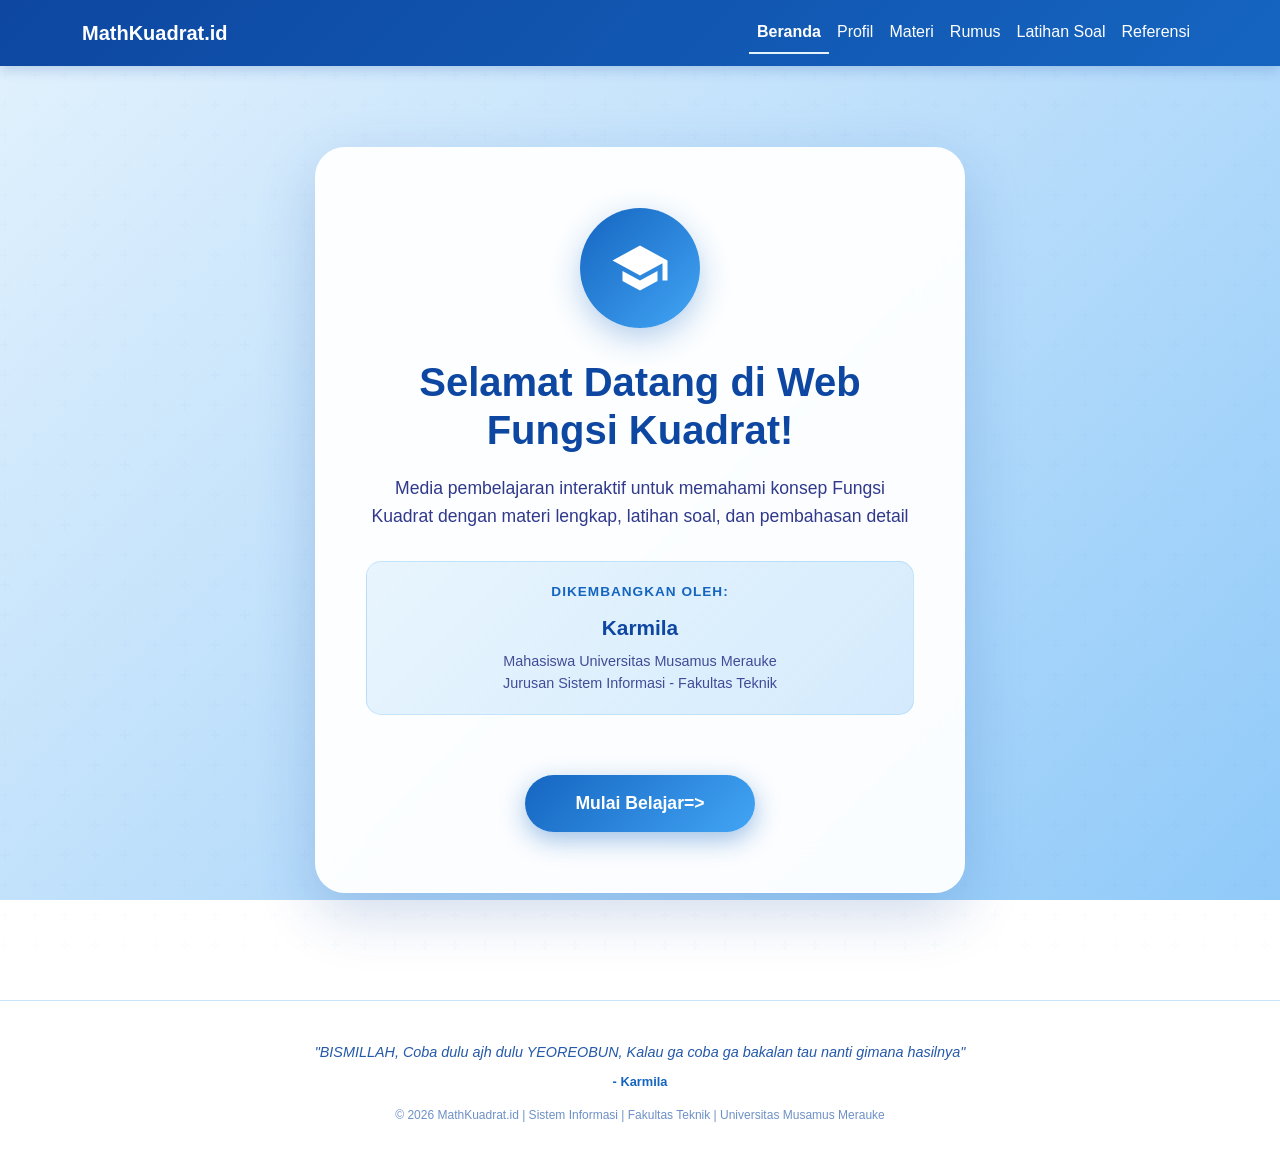
<file: index.html>
<!DOCTYPE html>
<html lang="id">
<head>
    <meta charset="UTF-8">
    <meta name="viewport" content="width=device-width, initial-scale=1.0">
    <title>Beranda - MathKuadrat.id</title>
    <link href="https://cdn.jsdelivr.net/npm/bootstrap@5.3.0/dist/css/bootstrap.min.css" rel="stylesheet">
    <link href="style.css" rel="stylesheet">
</head>
<body>
    <nav class="navbar navbar-expand-lg navbar-dark">
        <div class="container">
            <a class="navbar-brand fw-bold" href="index.html">MathKuadrat.id</a>
            <button class="navbar-toggler" type="button" data-bs-toggle="collapse" data-bs-target="#navbarNav"><span class="navbar-toggler-icon"></span></button>
            <div class="collapse navbar-collapse" id="navbarNav">
                <ul class="navbar-nav ms-auto">
                    <li class="nav-item"><a class="nav-link active" href="index.html">Beranda</a></li>
                    <li class="nav-item"><a class="nav-link" href="profil.html">Profil</a></li>
                    <li class="nav-item"><a class="nav-link" href="materi.html">Materi</a></li>
                    <li class="nav-item"><a class="nav-link" href="rumus.html">Rumus</a></li>
                    <li class="nav-item"><a class="nav-link" href="soal.html">Latihan Soal</a></li>
                    <li class="nav-item"><a class="nav-link" href="referensi.html">Referensi</a></li>
                </ul>
            </div>
        </div>
    </nav>

    <section class="hero-section">
        <div class="hero-card">
            <div class="hero-icon">
                <svg xmlns="http://www.w3.org/2000/svg" viewBox="0 0 24 24"><path d="M12 3L1 9l11 6 9-4.91V17h2V9M5 13.18v4L12 21l7-3.82v-4L12 17l-7-3.82z"/></svg>
            </div>
            <h1 class="hero-title">Selamat Datang di Web Fungsi Kuadrat!</h1>
            <p class="hero-subtitle">Media pembelajaran interaktif untuk memahami konsep Fungsi Kuadrat dengan materi lengkap, latihan soal, dan pembahasan detail</p>
            <div class="hero-creator">
                <div class="creator-label">Dikembangkan oleh:</div>
                <div class="creator-name">Karmila</div>
                <div class="creator-info">Mahasiswa Universitas Musamus Merauke<br>Jurusan Sistem Informasi - Fakultas Teknik</div>
            </div>
            <a href="materi.html" class="hero-button">Mulai Belajar=></a>
        </div>
    </section>

    <footer class="motivation-footer">
        <div class="container">
            <div class="motivation-quote">"BISMILLAH, Coba dulu ajh dulu YEOREOBUN, Kalau ga coba ga bakalan tau nanti gimana hasilnya"</div>
            <div class="motivation-author">- Karmila</div>
            <div class="site-info">&copy; 2026 MathKuadrat.id | Sistem Informasi | Fakultas Teknik | Universitas Musamus Merauke</div>
        </div>
    </footer>
    <script src="https://cdn.jsdelivr.net/npm/bootstrap@5.3.0/dist/js/bootstrap.bundle.min.js"></script>
    <script>
        window.addEventListener('load', function() {
            if (window.history.replaceState) window.history.replaceState(null, null, window.location.pathname);
            window.scrollTo(0, 0);
        });
        if ('scrollRestoration' in history) history.scrollRestoration = 'manual';
    </script>
</body>
</html>
</file>
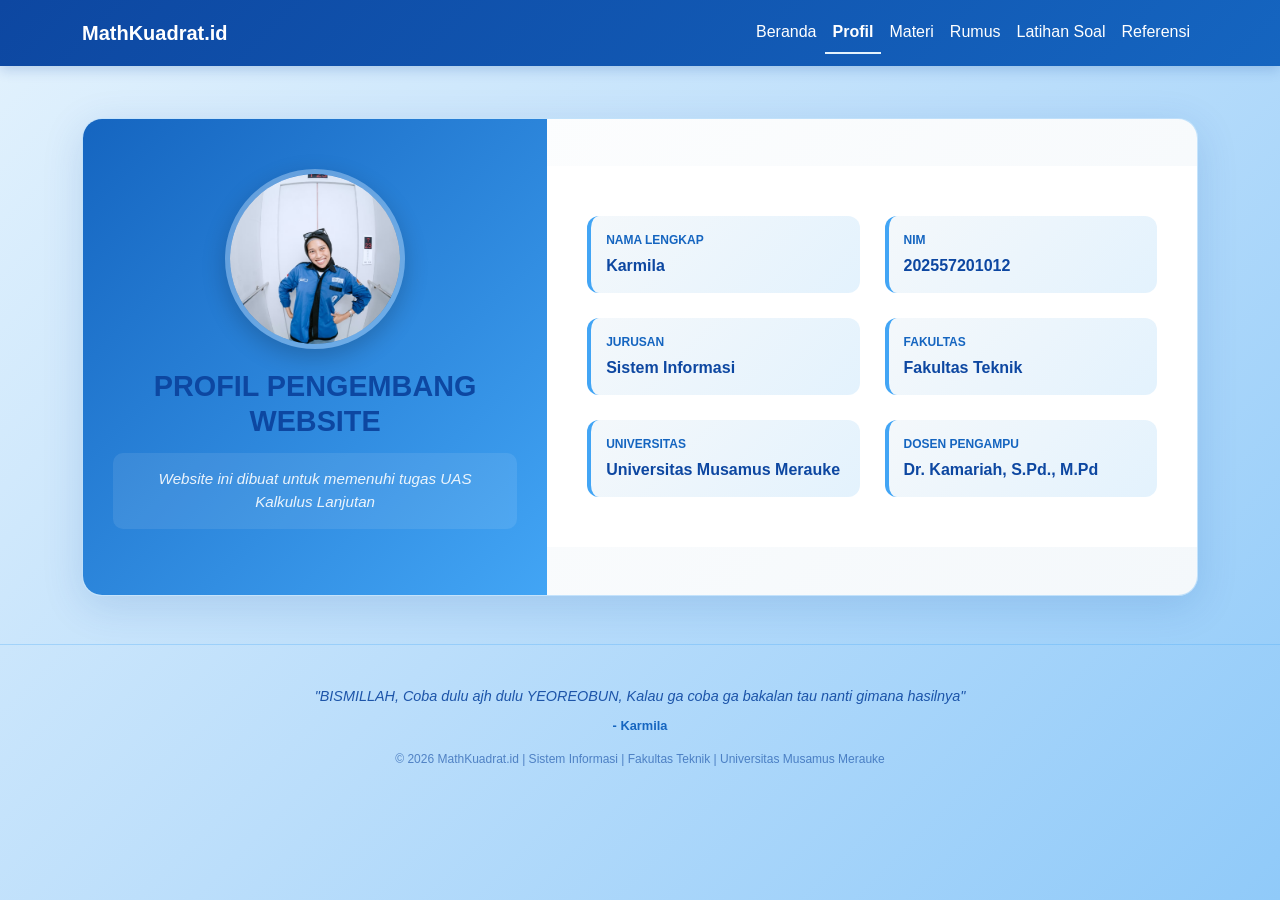
<file: profil.html>
<!DOCTYPE html>
<html lang="id">
<head>
    <meta charset="UTF-8">
    <meta name="viewport" content="width=device-width, initial-scale=1.0">
    <title>Profil - MathKuadrat.id</title>
    <link href="https://cdn.jsdelivr.net/npm/bootstrap@5.3.0/dist/css/bootstrap.min.css" rel="stylesheet">
    <link href="style.css" rel="stylesheet">
</head>
<body>
    <nav class="navbar navbar-expand-lg navbar-dark">
        <div class="container">
            <a class="navbar-brand fw-bold" href="index.html">MathKuadrat.id</a>
            <button class="navbar-toggler" type="button" data-bs-toggle="collapse" data-bs-target="#navbarNav"><span class="navbar-toggler-icon"></span></button>
            <div class="collapse navbar-collapse" id="navbarNav">
                <ul class="navbar-nav ms-auto">
                    <li class="nav-item"><a class="nav-link" href="index.html">Beranda</a></li>
                    <li class="nav-item"><a class="nav-link active" href="profil.html">Profil</a></li>
                    <li class="nav-item"><a class="nav-link" href="materi.html">Materi</a></li>
                    <li class="nav-item"><a class="nav-link" href="rumus.html">Rumus</a></li>
                    <li class="nav-item"><a class="nav-link" href="soal.html">Latihan Soal</a></li>
                    <li class="nav-item"><a class="nav-link" href="referensi.html">Referensi</a></li>
                </ul>
            </div>
        </div>
    </nav>

    <div class="container my-5">
        <section class="my-5">
            <div class="profile-section-new">
                <div class="row align-items-center g-0">
                    <div class="col-md-5 profile-left">
                        <img src="foto-profil.jpeg" alt="Foto Profil Karmila" class="profile-photo">
                        <div class="profile-title-section">
                            <h2 class="profile-main-title">PROFIL PENGEMBANG<br>WEBSITE</h2>
                            <p class="profile-subtitle">Website ini dibuat untuk memenuhi tugas UAS Kalkulus Lanjutan</p>
                        </div>
                    </div>
                    <div class="col-md-7 profile-right">
                        <div class="profile-info-grid-new">
                            <div class="profile-item-new"><label>Nama Lengkap</label><p>Karmila</p></div>
                            <div class="profile-item-new"><label>NIM</label><p>202557201012</p></div>
                            <div class="profile-item-new"><label>Jurusan</label><p>Sistem Informasi</p></div>
                            <div class="profile-item-new"><label>Fakultas</label><p>Fakultas Teknik</p></div>
                            <div class="profile-item-new"><label>Universitas</label><p>Universitas Musamus Merauke</p></div>
                            <div class="profile-item-new"><label>Dosen Pengampu</label><p>Dr. Kamariah, S.Pd., M.Pd</p></div>
                        </div>
                    </div>
                </div>
            </div>
        </section>
    </div>

    <footer class="motivation-footer">
        <div class="container">
            <div class="motivation-quote">"BISMILLAH, Coba dulu ajh dulu YEOREOBUN, Kalau ga coba ga bakalan tau nanti gimana hasilnya"</div>
            <div class="motivation-author">- Karmila</div>
            <div class="site-info">&copy; 2026 MathKuadrat.id | Sistem Informasi | Fakultas Teknik | Universitas Musamus Merauke</div>
        </div>
    </footer>
    <script src="https://cdn.jsdelivr.net/npm/bootstrap@5.3.0/dist/js/bootstrap.bundle.min.js"></script>
    <script>
        window.addEventListener('load', function() {
            if (window.history.replaceState) window.history.replaceState(null, null, window.location.pathname);
            window.scrollTo(0, 0);
        });
        if ('scrollRestoration' in history) history.scrollRestoration = 'manual';
    </script>
</body>
</html>
</file>
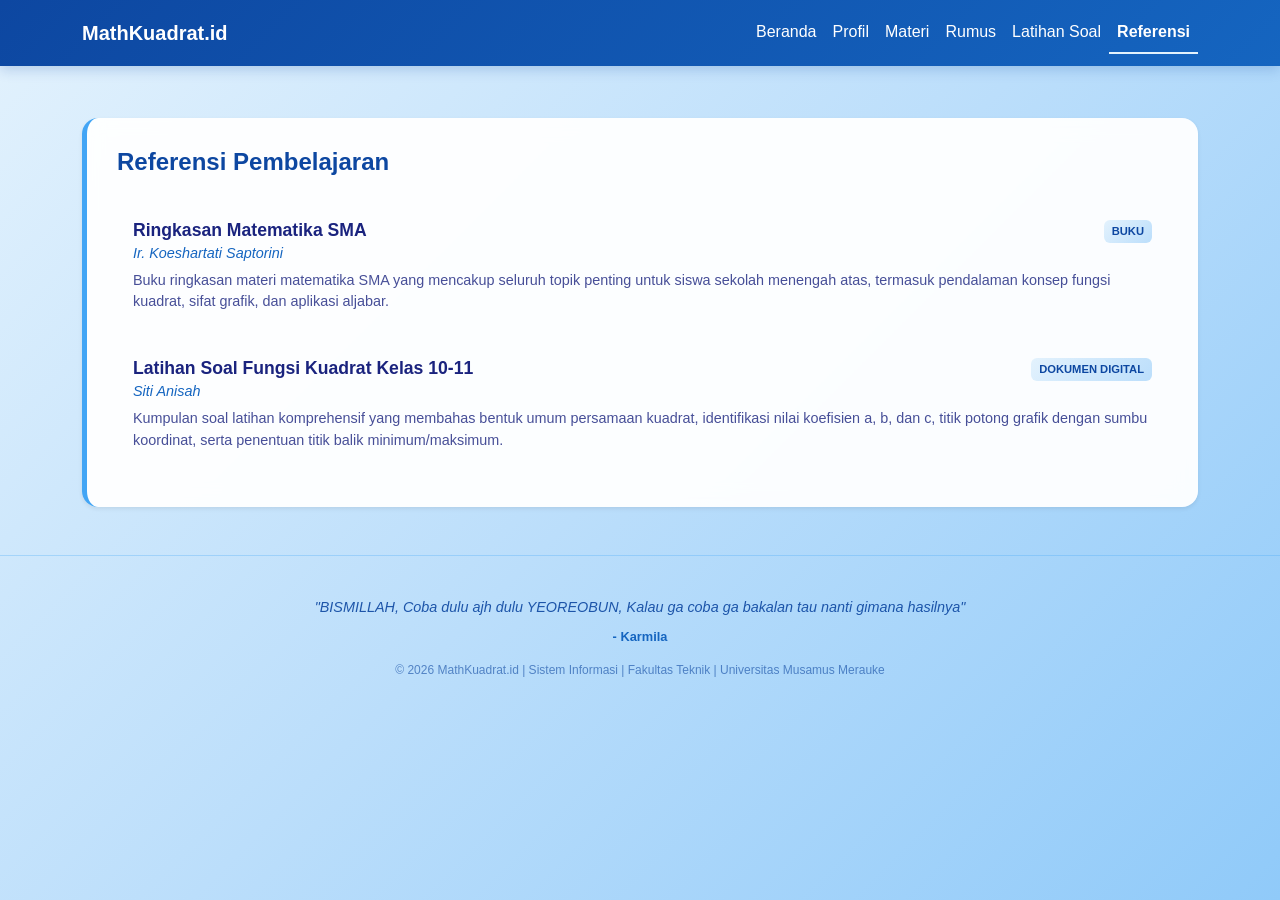
<file: referensi.html>
<!DOCTYPE html>
<html lang="id">
<head>
    <meta charset="UTF-8">
    <meta name="viewport" content="width=device-width, initial-scale=1.0">
    <title>Referensi - MathKuadrat.id</title>
    <link href="https://cdn.jsdelivr.net/npm/bootstrap@5.3.0/dist/css/bootstrap.min.css" rel="stylesheet">
    <link href="style.css" rel="stylesheet">
</head>
<body>
    <nav class="navbar navbar-expand-lg navbar-dark">
        <div class="container">
            <a class="navbar-brand fw-bold" href="index.html">MathKuadrat.id</a>
            <button class="navbar-toggler" type="button" data-bs-toggle="collapse" data-bs-target="#navbarNav"><span class="navbar-toggler-icon"></span></button>
            <div class="collapse navbar-collapse" id="navbarNav">
                <ul class="navbar-nav ms-auto">
                    <li class="nav-item"><a class="nav-link" href="index.html">Beranda</a></li>
                    <li class="nav-item"><a class="nav-link" href="profil.html">Profil</a></li>
                    <li class="nav-item"><a class="nav-link" href="materi.html">Materi</a></li>
                    <li class="nav-item"><a class="nav-link" href="rumus.html">Rumus</a></li>
                    <li class="nav-item"><a class="nav-link" href="soal.html">Latihan Soal</a></li>
                    <li class="nav-item"><a class="nav-link active" href="referensi.html">Referensi</a></li>
                </ul>
            </div>
        </div>
    </nav>

    <div class="container my-5">
        <section>
            <div class="ref-section shadow-sm">
                <h4 class="fw-bold mb-4" style="color: var(--primary-dark);">Referensi Pembelajaran</h4>
                <a href="#" target="_blank" class="ref-item">
                    <span class="ref-badge">BUKU</span>
                    <span class="ref-title">Ringkasan Matematika SMA</span>
                    <span class="ref-author">Ir. Koeshartati Saptorini</span>
                    <p class="ref-desc">Buku ringkasan materi matematika SMA yang mencakup seluruh topik penting untuk siswa sekolah menengah atas, termasuk pendalaman konsep fungsi kuadrat, sifat grafik, dan aplikasi aljabar.</p>
                </a>
                <a href="https://id.scribd.com/document/688507157/LATIHAN-SOAL-FUNGSI-KUADRAT" target="_blank" class="ref-item">
                    <span class="ref-badge">DOKUMEN DIGITAL</span>
                    <span class="ref-title">Latihan Soal Fungsi Kuadrat Kelas 10-11</span>
                    <span class="ref-author">Siti Anisah</span>
                    <p class="ref-desc">Kumpulan soal latihan komprehensif yang membahas bentuk umum persamaan kuadrat, identifikasi nilai koefisien a, b, dan c, titik potong grafik dengan sumbu koordinat, serta penentuan titik balik minimum/maksimum.</p>
                </a>
            </div>
        </section>
    </div>

    <footer class="motivation-footer">
        <div class="container">
            <div class="motivation-quote">"BISMILLAH, Coba dulu ajh dulu YEOREOBUN, Kalau ga coba ga bakalan tau nanti gimana hasilnya"</div>
            <div class="motivation-author">- Karmila</div>
            <div class="site-info">&copy; 2026 MathKuadrat.id | Sistem Informasi | Fakultas Teknik | Universitas Musamus Merauke</div>
        </div>
    </footer>
    <script src="https://cdn.jsdelivr.net/npm/bootstrap@5.3.0/dist/js/bootstrap.bundle.min.js"></script>
    <script>
        window.addEventListener('load', function() {
            if (window.history.replaceState) window.history.replaceState(null, null, window.location.pathname);
            window.scrollTo(0, 0);
        });
        if ('scrollRestoration' in history) history.scrollRestoration = 'manual';
    </script>
</body>
</html>
</file>
<file: style.css>
:root {
    --bg-gradient: linear-gradient(135deg, #e3f2fd 0%, #bbdefb 50%, #90caf9 100%);
    --primary-dark: #0d47a1;
    --primary-mid: #1565c0;
    --primary-light: #42a5f5;
    --accent-blue: #e3f2fd;
    --grad-green-start: #2ecc71;
    --grad-green-end: #27ae60;
    --gradient-green: linear-gradient(135deg, var(--grad-green-start) 0%, var(--grad-green-end) 100%);
    --card-bg: rgba(255, 255, 255, 0.95);
    --text-color: #1a237e;
    --wrong-color: #c62828;
    --gradient-main: linear-gradient(135deg, #1565c0 0%, #42a5f5 100%);
    --gradient-dark: linear-gradient(135deg, #0d47a1 0%, #1565c0 100%);
}
body { background: var(--bg-gradient); background-attachment: fixed; font-family: 'Segoe UI', Tahoma, Geneva, Verdana, sans-serif; color: var(--text-color); padding-top: 70px; min-height: 100vh; }
html { scroll-behavior: auto !important; }
.navbar { background: var(--gradient-dark); box-shadow: 0 4px 12px rgba(13, 71, 161, 0.2); position: fixed; top: 0; width: 100%; z-index: 1030; padding: 12px 0; }
.navbar-toggler { border: 2px solid rgba(255,255,255,0.5); padding: 6px 10px; border-radius: 6px; z-index: 1050; }
.navbar-toggler-icon { background-image: url("data:image/svg+xml,%3csvg xmlns='http://www.w3.org/2000/svg' viewBox='0 0 30 30'%3e%3cpath stroke='rgba(255, 255, 255, 1)' stroke-linecap='round' stroke-miterlimit='10' stroke-width='3' d='M4 7h22M4 15h22M4 23h22'/%3e%3c/svg%3e"); }
.navbar-brand, .nav-link { color: #fff !important; }
.nav-link:hover { color: var(--accent-blue) !important; opacity: 1; }
.nav-link.active { font-weight: bold; border-bottom: 2px solid var(--accent-blue); }
h1, h2, h3, h4, h5 { color: var(--primary-dark); }

.hero-section { min-height: 100vh; min-height: 100dvh; display: flex; align-items: center; justify-content: center; position: relative; overflow: hidden; padding: 20px; }
.hero-section::before { content: ''; position: absolute; width: 100%; height: 100%; background: url("data:image/svg+xml,%3Csvg width='60' height='60' viewBox='0 0 60 60' xmlns='http://www.w3.org/2000/svg'%3E%3Cg fill='none' fill-rule='evenodd'%3E%3Cg fill='%231565c0' fill-opacity='0.05'%3E%3Cpath d='M36 34v-4h-2v4h-4v2h4v4h2v-4h4v-2h-4zm0-30V0h-2v4h-4v2h4v4h2V6h4V4h-4zM6 34v-4H4v4H0v2h4v4h2v-4h4v-2H6zM6 4V0H4v4H0v2h4v4h2V6h4V4H6z'/%3E%3C/g%3E%3C/g%3E%3C/svg%3E"); opacity: 0.3; }
.hero-card { background: rgba(255, 255, 255, 0.95); backdrop-filter: blur(20px); border-radius: 30px; padding: 60px 50px; text-align: center; max-width: 650px; width: 100%; box-shadow: 0 20px 60px rgba(13, 71, 161, 0.2); border: 1px solid rgba(255, 255, 255, 0.5); position: relative; z-index: 1; animation: fadeInUp 0.8s ease-out; }
@keyframes fadeInUp { from { opacity: 0; transform: translateY(30px); } to { opacity: 1; transform: translateY(0); } }
.hero-icon { width: 120px; height: 120px; margin: 0 auto 30px; background: linear-gradient(135deg, #1565c0 0%, #42a5f5 100%); border-radius: 50%; display: flex; align-items: center; justify-content: center; box-shadow: 0 10px 30px rgba(21, 101, 192, 0.3); animation: pulse 2s infinite; }
@keyframes pulse { 0%, 100% { transform: scale(1); } 50% { transform: scale(1.05); } }
.hero-icon svg { width: 60px; height: 60px; fill: white; }
.hero-title { font-size: 2.5rem; font-weight: 800; color: var(--primary-dark); margin-bottom: 20px; line-height: 1.2; }
.hero-subtitle { font-size: 1.1rem; color: var(--text-color); margin-bottom: 15px; line-height: 1.6; opacity: 0.9; }
.hero-creator { margin: 30px 0; padding: 20px; background: linear-gradient(135deg, rgba(227, 242, 253, 0.8) 0%, rgba(187, 222, 251, 0.6) 100%); border-radius: 15px; border: 1px solid rgba(66, 165, 245, 0.2); }
.creator-label { font-size: 0.85rem; color: var(--primary-mid); text-transform: uppercase; letter-spacing: 1px; margin-bottom: 10px; font-weight: 600; }
.creator-name { font-size: 1.3rem; font-weight: 700; color: var(--primary-dark); margin-bottom: 8px; }
.creator-info { font-size: 0.9rem; color: var(--text-color); opacity: 0.8; line-height: 1.5; }
.hero-button { display: inline-block; margin-top: 30px; padding: 15px 50px; background: linear-gradient(135deg, #1565c0 0%, #42a5f5 100%); color: white; text-decoration: none; border-radius: 50px; font-weight: 700; font-size: 1.1rem; box-shadow: 0 8px 25px rgba(21, 101, 192, 0.4); transition: all 0.3s ease; border: none; cursor: pointer; }
.hero-button:hover { transform: translateY(-3px); box-shadow: 0 12px 35px rgba(21, 101, 192, 0.5); color: white; }

.card { border: none; box-shadow: 0 4px 20px rgba(13, 71, 161, 0.08); margin-bottom: 25px; background-color: var(--card-bg); backdrop-filter: blur(10px); border-radius: 16px; transition: transform 0.2s ease; }
.card:hover { transform: translateY(-4px); }

.profile-section-new { background: linear-gradient(135deg, #ffffff 0%, #f4f8fb 100%); border-radius: 20px; overflow: hidden; box-shadow: 0 10px 40px rgba(13, 71, 161, 0.15); border: 1px solid rgba(66, 165, 245, 0.3); }
.profile-left { background: linear-gradient(135deg, #1565c0 0%, #42a5f5 100%); padding: 50px 30px; text-align: center; color: white; display: flex; flex-direction: column; justify-content: center; align-items: center; }
.profile-photo { width: 180px; height: 180px; border-radius: 50%; object-fit: cover; border: 5px solid rgba(255, 255, 255, 0.3); box-shadow: 0 8px 24px rgba(0, 0, 0, 0.2); margin-bottom: 20px; }
.profile-main-title { font-size: 1.8rem; font-weight: 800; margin-bottom: 15px; text-transform: uppercase; }
.profile-subtitle { font-size: 0.95rem; font-style: italic; opacity: 0.9; padding: 15px; background: rgba(255, 255, 255, 0.1); border-radius: 10px; }
.profile-right { padding: 50px 40px; background: white; }
.profile-info-grid-new { display: grid; grid-template-columns: 1fr 1fr; gap: 25px; }
.profile-item-new { padding: 15px; background: linear-gradient(135deg, #f4f8fb 0%, #e3f2fd 100%); border-radius: 12px; border-left: 4px solid #42a5f5; }
.profile-item-new label { display: block; font-size: 0.75rem; text-transform: uppercase; color: #1565c0; font-weight: 800; margin-bottom: 5px; }
.profile-item-new p { margin: 0; font-weight: 600; font-size: 1rem; color: #0d47a1; }

.soal-card { border-top: 6px solid var(--primary-light); padding: 2rem; }
.feedback-msg { display: none; margin-top: 15px; padding: 15px; border-radius: 12px; font-size: 0.95rem; line-height: 1.6; }
.feedback-correct { background: var(--gradient-green); color: #ffffff; box-shadow: 0 4px 15px rgba(46, 204, 113, 0.3); }
.feedback-correct strong, .feedback-correct .step-by-step, .feedback-correct .pembahasan-wrapper { color: #ffffff !important; }
.feedback-correct .pembahasan-wrapper { background: rgba(255,255,255,0.15); border-top: 1px dashed rgba(255,255,255,0.3); }
.feedback-wrong { background-color: #ffebee; color: var(--wrong-color); border-left: 5px solid var(--wrong-color); }
.pembahasan-wrapper { display: block; margin-top: 12px; padding: 15px; border-top: 1px dashed rgba(0,0,0,0.08); background: rgba(227, 242, 253, 0.5); border-radius: 10px; color: var(--text-color); }
.step-by-step { font-size: 0.95rem; white-space: pre-line; line-height: 1.8; }
.submitted .form-check-input { pointer-events: none; opacity: 0.6; }
.submitted .form-check-label { pointer-events: none; }
.form-check-input[type="radio"] { border: 2px solid var(--primary-light); }
.form-check-input[type="radio"]:checked { background-color: var(--primary-mid); border-color: var(--primary-mid); }
.btn-submit { background: var(--gradient-main); color: white; padding: 12px 40px; border-radius: 8px; border: none; font-weight: 600; cursor: pointer; transition: all 0.2s; box-shadow: 0 4px 15px rgba(66, 165, 245, 0.4); }
.btn-submit:hover { transform: translateY(-2px); box-shadow: 0 6px 20px rgba(66, 165, 245, 0.5); }
.btn-submit:disabled { background: #cfd8dc; cursor: not-allowed; box-shadow: none; transform: none;}

.ref-section { background: rgba(255, 255, 255, 0.95); backdrop-filter: blur(10px); padding: 30px; border-radius: 16px; border-left: 5px solid var(--primary-light); margin-top: 40px; }
.ref-item { display: block; text-decoration: none; color: var(--text-color); padding: 15px; border-radius: 12px; transition: all 0.2s ease; border: 1px solid transparent; margin-bottom: 10px; }
.ref-item:hover { background-color: rgba(227, 242, 253, 0.6); border-color: rgba(66, 165, 245, 0.3); transform: translateX(5px); color: var(--primary-dark); }
.ref-title { font-weight: 700; font-size: 1.1rem; display: block; }
.ref-author { font-style: italic; color: var(--primary-mid); font-size: 0.9rem; display: block; margin-bottom: 5px; }
.ref-desc { font-size: 0.9rem; margin-bottom: 0; opacity: 0.8; }
.ref-badge { font-size: 0.7rem; padding: 3px 8px; border-radius: 6px; background: linear-gradient(135deg, #e3f2fd 0%, #bbdefb 100%); color: var(--primary-dark); font-weight: bold; float: right; margin-top: 3px; }

.motivation-footer { background-color: transparent; color: var(--primary-dark); text-align: center; padding: 40px 20px; margin-top: 30px; border-top: 1px solid rgba(66, 165, 245, 0.3); }
.motivation-quote { font-size: 0.9rem; font-weight: 500; font-style: italic; max-width: 700px; margin: 0 auto 8px; line-height: 1.6; opacity: 0.9; }
.motivation-author { font-size: 0.8rem; font-weight: 600; color: var(--primary-mid); margin-bottom: 15px; }
.site-info { font-size: 0.75rem; opacity: 0.6; }
.table-dark { background: var(--gradient-dark) !important; }
mjx-container { color: var(--text-color) !important; }

@media (max-width: 768px) {
    .hero-card { padding: 40px 25px; }
    .hero-title { font-size: 1.8rem; }
    .profile-left { padding: 40px 20px; }
    .profile-right { padding: 30px 20px; }
    .profile-info-grid-new { grid-template-columns: 1fr; }
    .profile-photo { width: 150px; height: 150px; }
}
</file>
